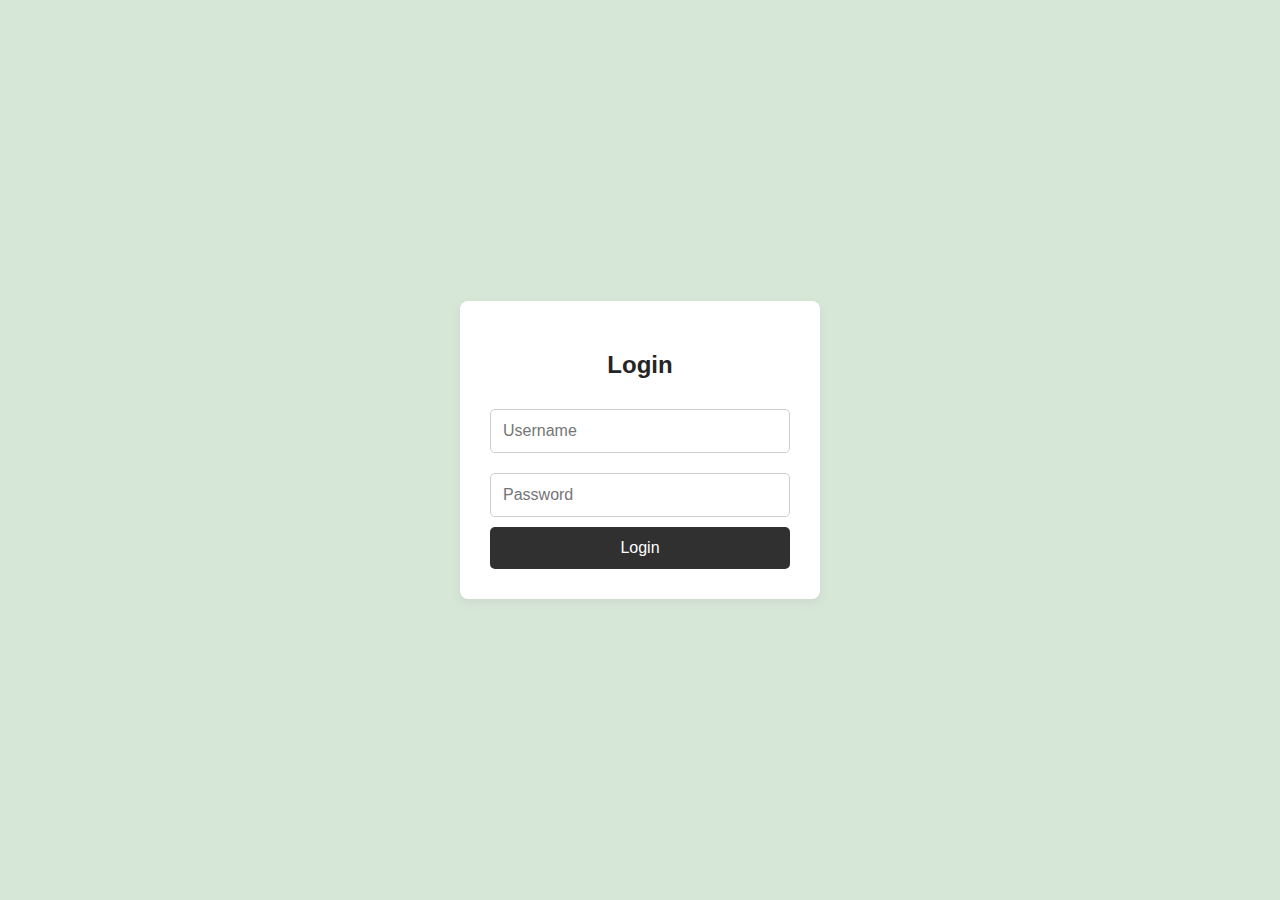
<file: index.html>
<!DOCTYPE html>
<html lang="en">

<head>
    <meta charset="UTF-8">
    <meta name="viewport" content="width=device-width, initial-scale=1.0">
    <link rel="stylesheet" href="css/index.css">
    <title>Dashboard</title>
</head>

<body>
    <!-- <div class="modal-content">
        <h2>Login</h2>
        <div>
            <input id="username" type="text" placeholder="Username" required>
            <input id="password" type="password" placeholder="Password" required>
            <button onclick="login()">Login</button>
        </div>
    </div> -->

    <div class="header-info">
        <h1> Welcome : </h1>
        <div class="carts">
        <h1 id="first_name"></h1>
        <h1 id="last_name"></h1>
        <button onclick="Logout()"> Logout </button>
        </div>

    </div>

    <div class="dashboard" id="dashboard">
        <div class="section" id="section1">
            <h1>Audit Ratio</h1>
            <h2 id="audits"></h2>
        </div>
        <div class="section" id="section2">
            <h1>Progresse</h1>
            <div id="containerId"></div>
        </div>
        <div class="section" id="section3">
            <div id="xp_time_project">
                <h2>Total XP</h2>
                <h1 id="xp"></h1>
            </div>
        </div>

        <div class="section" id="section4">

            <div id="skills"></div>
        </div>
    </div>

    <script src="/js/main.js"></script>
</body>

</html>
</file>
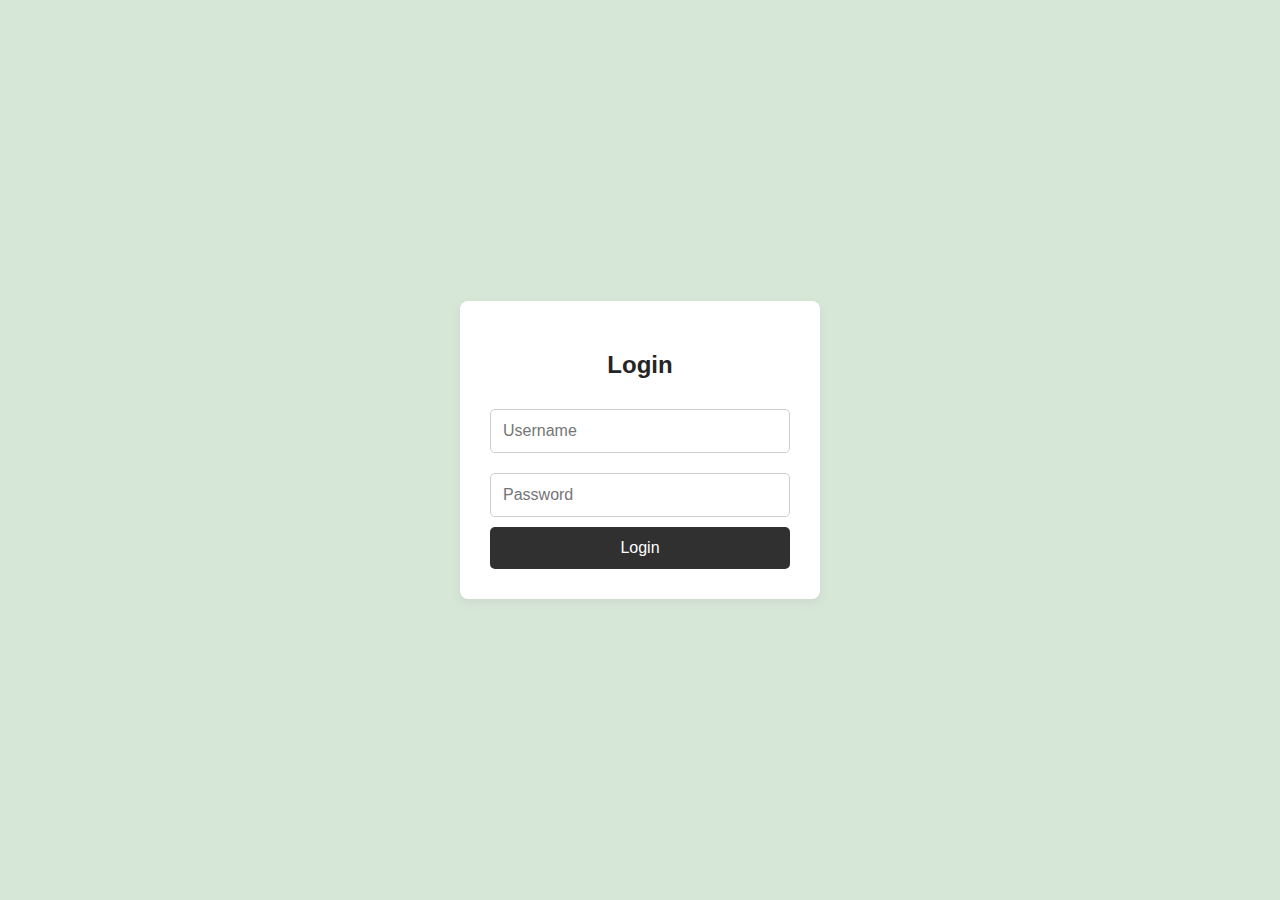
<file: login.html>
<!DOCTYPE html>
<html lang="en">
<head>
    <meta charset="UTF-8">
    <meta name="viewport" content="width=device-width, initial-scale=1.0">
    <link rel="stylesheet" href="css/style.css">
    <title>Document</title>
</head>

<body>
    <div class="modal" id="loginModal"></div>
    <div class="modal-content">
        <h2>Login</h2>
    <div class="form">
        <input id="username" type="text" placeholder="Username" required>
        <input id="password" type="password" placeholder="Password" required>
        <button onclick="login()">Login</button>
    </div>
    </div>
</div>
    <script>
        function login(){
            const username = document.getElementById("username").value;
            const password = document.getElementById("password").value;
            if (!username || !password){
                alert("Plase enter username/email and ");
                return;
            }
            const credentials = btoa(`${username}:${password}`);
            
            fetch("https://learn.zone01oujda.ma/api/auth/signin", {
                method: "POST",
                headers: {
                    "Authorization": `Basic ${credentials}`,
                    "Content-Type": "application/json"
                }   
            })
                .then(response => response.json())
                .then(data => {                    
                    if (data.error){
                        alert(data.error)
                        return
                    }
                    localStorage.setItem("jwt", data);
                    window.location.href = "index.html"
                })
                
                .catch(error => {
                    console.error("Error:", error);
                });
        }
        document.addEventListener("DOMContentLoaded", function() {
            // if (localStorage.getItem("jwt")){
            //      window.location.href = "index.html"
            // } 
            const usernameField = document.getElementById("username");
            const passwordField = document.getElementById("password");
            usernameField.addEventListener("keydown", handleEnterKey);
            passwordField.addEventListener("keydown", handleEnterKey);
            function handleEnterKey(event) {
                if (event.key === "Enter") {
                    event.preventDefault();  
                    login();  
                }
            }
        });

    </script>
</body>
</html>
</file>
<file: css/index.css>
body {
    background-color: #d6e6d7;
    /* background-color: linear-gradient(135deg, #4caf50, #bfec5e); */
    color: #fff;
    font-family: Arial, sans-serif;
    margin: 0;
    padding: 20px;
}

/* -------------------- Modal Content -------------------- */
.modal-content {
    margin-bottom: 20px;
}

/* -------------------- Dashboard -------------------- */
.dashboard {
    display: grid;
    grid-template-columns: repeat(2, 1fr);
    grid-gap: 20px;
    margin-top: 20px;
}

/* -------------------- Section -------------------- */
.section {
    background-color: #696767;
    border-radius: 8px;
    padding: 20px;
    min-height: 200px;
}

/* -------------------- Input Wrapper -------------------- */
.input-wrapper {
    position: relative;
    display: inline-block;
    width: 100%;
    max-width: 400px;
}

input {
    width: 100%;
    padding: 8px;
    padding-right: 80px; /* Space for the button */
    border: 1px solid #ccc;
    border-radius: 4px;
}

button {
    position: absolute;
    right: 25px;
    transform: translateY(-50%);
    padding: 8px;
    border-radius: 4px;
    background-color: #626262;
    color: white;
    border: none;
    cursor: pointer;
}

/* -------------------- Container -------------------- */
#containerId {
    width: 100%;
    height: 200px;
}

/* -------------------- Header Info -------------------- */
.header-info {
    display: flex;
    gap: 10px;
    align-items: center;
    color: #666969;
    flex-wrap: wrap;
}

.header-info h1 {
    font-size: 24px;
    margin: 0;
}

.carts {
    display: flex;
    gap: 10px;
    align-items: center;
}

.header-info button {
    padding: 10px 15px;
    background-color: #b6b8b7;
    color: white;
    border: none;
    border-radius: 5px;
    cursor: pointer;
    transition: background-color 0.3s;
    margin-top: 2rem;
}

.header-info button:hover {
    background-color: #d6e6d7;
}

/* -------------------- Responsive Styles -------------------- */
@media (max-width: 768px) {
    .dashboard {
        grid-template-columns: 1fr;
        grid-gap: 15px;
    }
    
    .section {
        padding: 15px;
        min-height: 150px;
    }
    
    .input-wrapper {
        max-width: 100%;
    }
    
    button {
        right: 10px;
    }

    .header-info {
        flex-direction: column;
        align-items: flex-start;
        gap: 5px;
    }
    
    .carts {
        flex-direction: column;
        gap: 5px;
    }
    
    .header-info h1 {
        font-size: 20px;
    }
}

@media (max-width: 480px) {
    body {
        padding: 10px;
    }
    
    .section {
        padding: 10px;
        min-height: auto;
    }
    
    input {
        padding: 6px;
        padding-right: 60px;
    }
    
    button {
        padding: 6px;
    }
}
</file>
<file: css/style.css>
body {
    background: linear-gradient(135deg, #d6e6d7, #d6e6d7); /* Green gradient background */
    font-family: Arial, sans-serif;
    display: flex;
    justify-content: center;
    align-items: center;
    height: 100vh; /* Full height to center everything */
    margin: 0; /* Remove default margin */
}

/* -------------------- Modal Background -------------------- */
.modal {
    display: none; /* Hidden by default */
    position: fixed;
    top: 0;
    left: 0;
    width: 100%;
    height: 100%;
    background: rgba(180, 179, 179, 0.5); /* Semi-transparent black background */
    justify-content: center;
    align-items: center;
    z-index: 1000; /* Ensure the modal is above other content */
}

/* -------------------- Modal Content -------------------- */
.modal-content {
    background: white;
    padding: 30px;
    width: 300px;
    border-radius: 8px; /* Rounded corners */
    text-align: center;
    box-shadow: 0 4px 8px rgba(172, 172, 172, 0.2); /* Soft shadow for better appearance */
}

/* -------------------- Heading -------------------- */
.modal-content h2 {
    font-size: 24px;
    margin-bottom: 20px;
    color: #252525; /* Dark text color for contrast */
}

/* -------------------- Form Inputs -------------------- */
.modal-content div {
    display: flex;
    flex-direction: column;
    align-items: center;
}

.modal-content div input {
    margin: 10px 0;
    padding: 12px;
    width: 100%; /* Full width of the form */
    font-size: 16px;
    border: 1px solid #ccc;
    border-radius: 5px;
    box-sizing: border-box;
}

.modal-content div input:focus {
    border-color: #007bff; /* Blue border when focused */
    outline: none;
}

/* -------------------- Submit Button -------------------- */
.modal-content div button {
    padding: 12px;
    background-color: #303030; /* Dark button */
    color: white;
    border: none;
    border-radius: 5px;
    cursor: pointer;
    font-size: 16px;
    transition: background-color 0.3s;
    width: 100%;
}

.modal-content div button:hover {
    background-color: #e7ddc7; /* Gold button on hover */
}

/* -------------------- Close Button -------------------- */
.close {
    position: absolute;
    top: 10px;
    right: 10px;
    font-size: 24px;
    color: #a6a5a5;
    cursor: pointer;
}

.close:hover {
    color: #1a1a1a; /* Gold color on hover */
}
</file>
